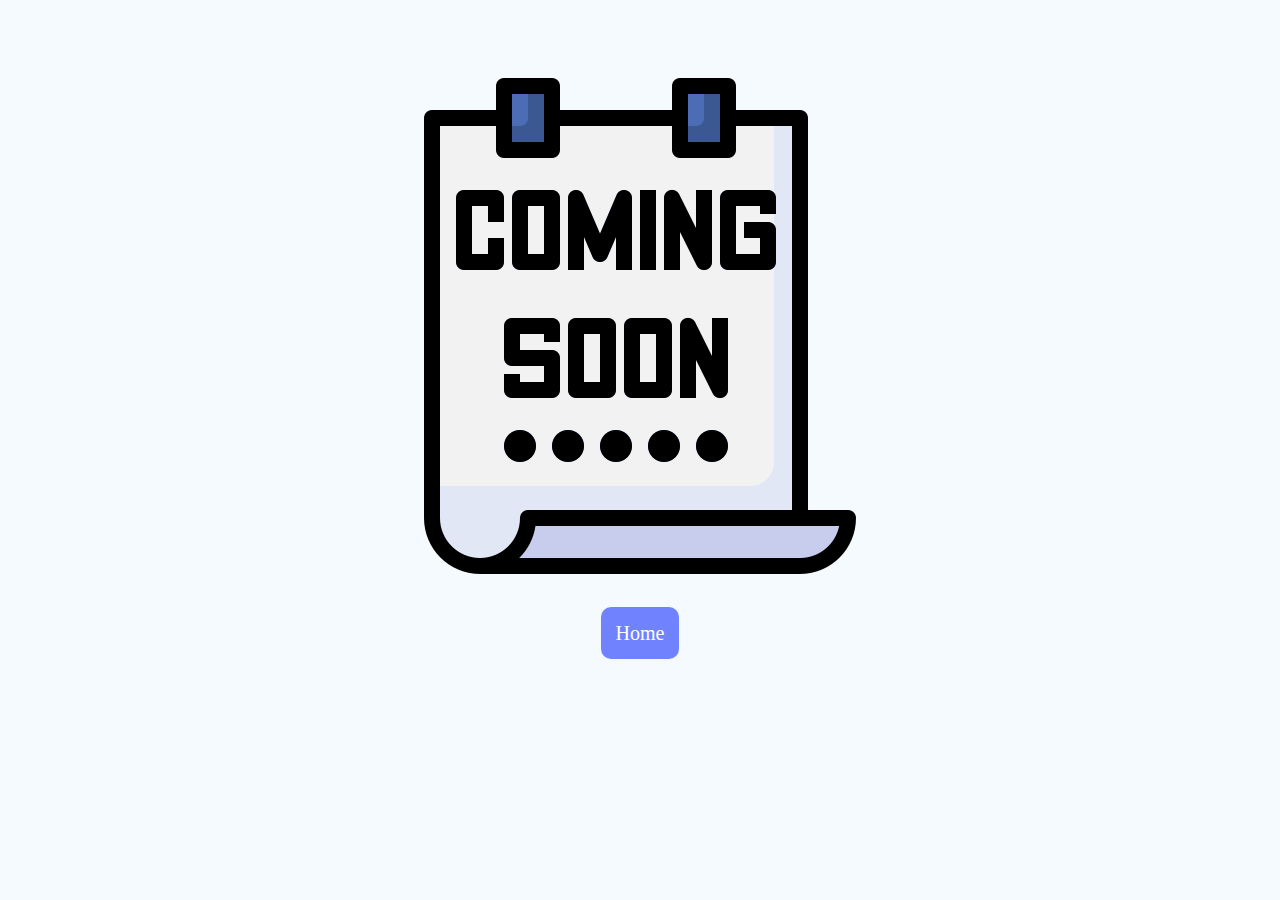
<file: checklist.html>
<!DOCTYPE html>
<html lang="en">

<head>
    <meta charset="UTF-8">
    <meta http-equiv="X-UA-Compatible" content="IE=edge">
    <meta name="viewport" content="width=device-width, initial-scale=1.0">
    <link rel="stylesheet" href="css/checklist.css">
    <title>Checklist</title>
</head>

<body>

    <div>
        <img src="img/campaign.png">
    </div>
    <br><br>
    <a class="home" href="index.html">Home</a>

</body>

</html>
</file>
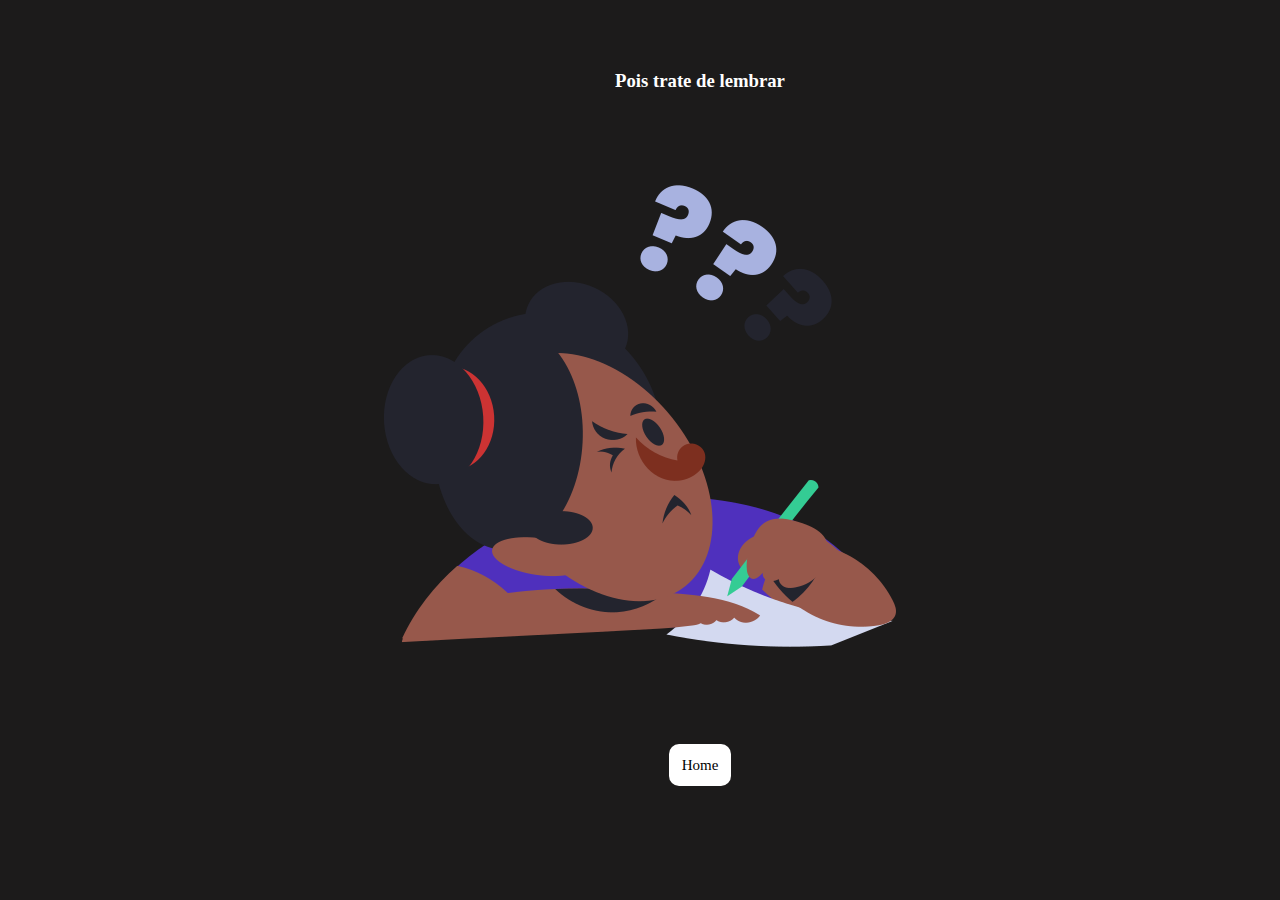
<file: forget.html>
<!DOCTYPE html>
<html lang="en">

<head>
    <meta charset="UTF-8">
    <meta http-equiv="X-UA-Compatible" content="IE=edge">
    <meta name="viewport" content="width=device-width, initial-scale=1.0">
    <link rel="stylesheet" href="css/result.css">
    <title>Forget password</title>
</head>

<body>
    <h3>Pois trate de lembrar</h3>

    <br>

    <img src="img/quest.png">

    <div>
        <a class="home" href="index.html">Home</a>
    </div>
</body>

</html>
</file>
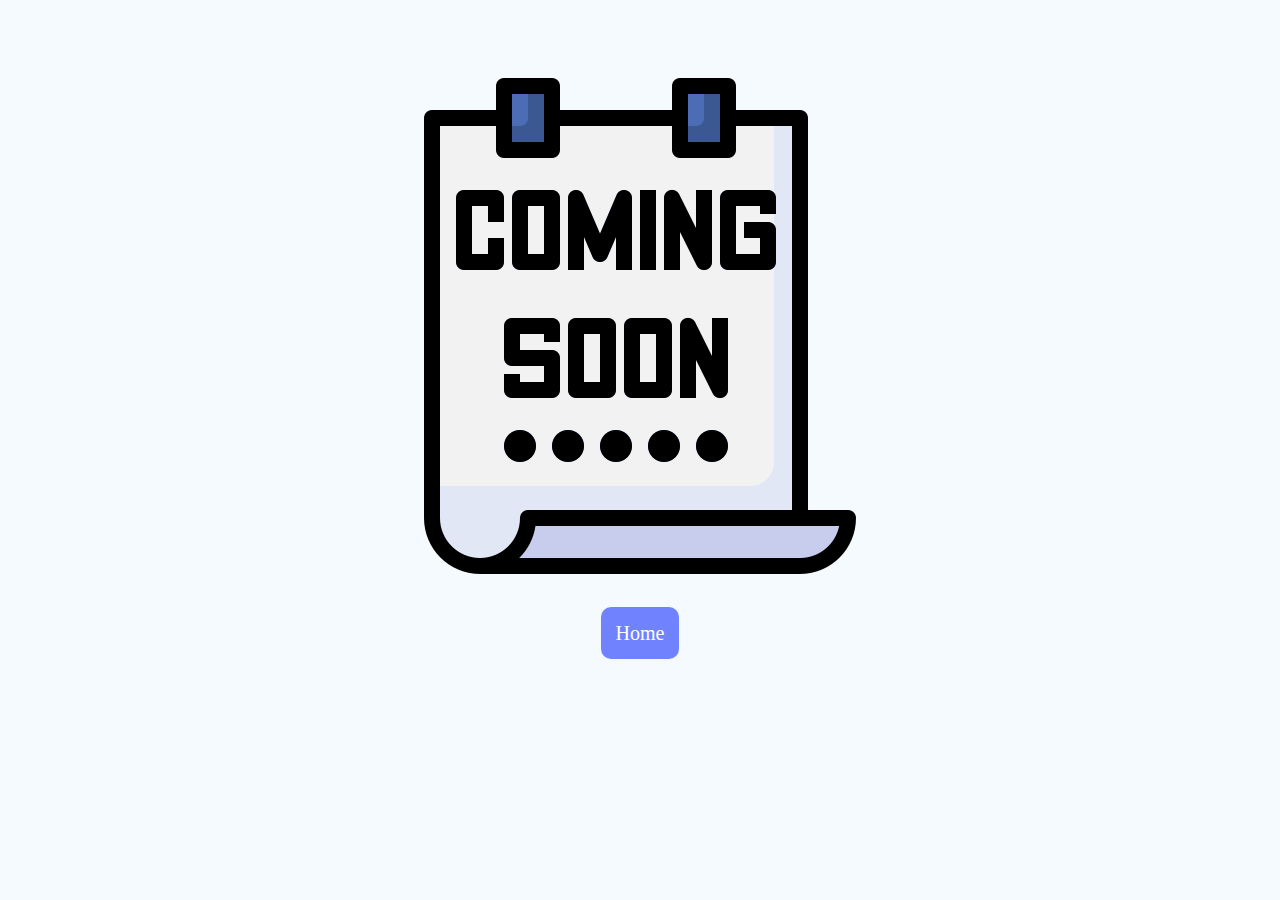
<file: incidence.html>
<!DOCTYPE html>
<html lang="en">

<head>
    <meta charset="UTF-8">
    <meta http-equiv="X-UA-Compatible" content="IE=edge">
    <meta name="viewport" content="width=device-width, initial-scale=1.0">
    <link rel="stylesheet" href="css/incidence.css">
    <title>Incidence</title>
</head>

<body>
    <div>
        <img src="img/campaign.png">
    </div>
    <br><br>
    <a class="home" href="index.html">Home</a>
</body>

</html>
</file>
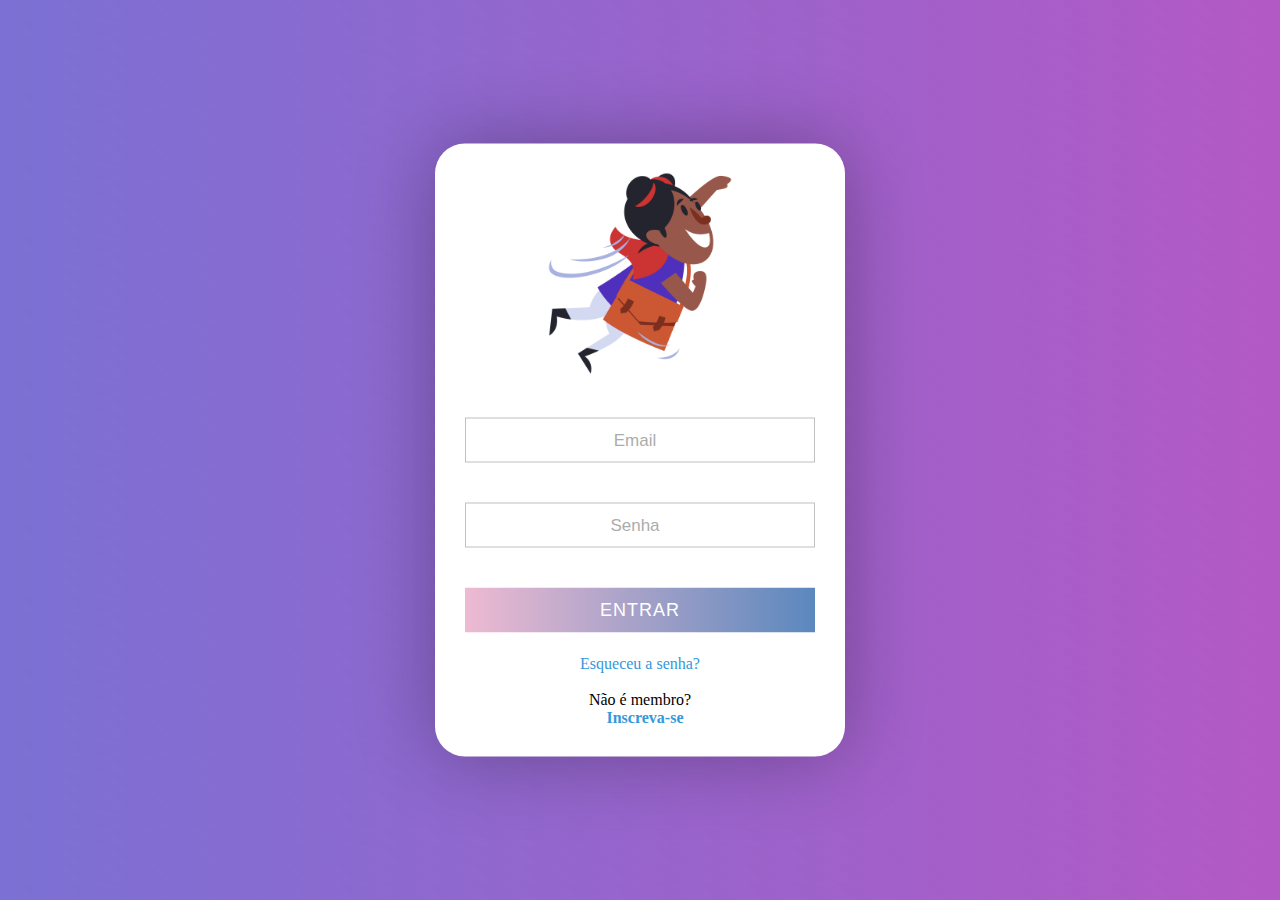
<file: login.html>
<!DOCTYPE html>
<html lang="en">

<head>
    <meta charset="UTF-8">
    <meta http-equiv="X-UA-Compatible" content="IE=edge">
    <meta name="viewport" content="width=device-width, initial-scale=1.0">
    <link rel="stylesheet" href="css/login.css">
    <link rel="stylesheet" href="css/responsive-sublogin.css">
    <title>Login</title>
</head>

<body>
    <br>
    <div class="center">

        <div class="container">
            <div class="fly">
                <a href="index.html"> <img src="img/flying.png"></a>
            </div>
            <form>
                <div class="data">
                    <label></label>
                    <input type="text" placeholder="Email">
                </div>
                <div class="data">
                    <label></label>
                    <input type="password" placeholder="Senha">
                </div>

                <div class="btn"> <a href="#">
                        <div class="inner"></div>
                        <button type="submit">Entrar</button>
                    </a>
                </div>

                <div class="forgot-pass">
                    <a href="forget.html">Esqueceu a senha?</a>
                </div> <br>
                <div class="signup-link">
                    Não é membro? <br><b> <a href="subscribe.html">Inscreva-se</a> </b>
                </div>
            </form>
        </div>
    </div>
    </div>

</body>

</html>
</file>
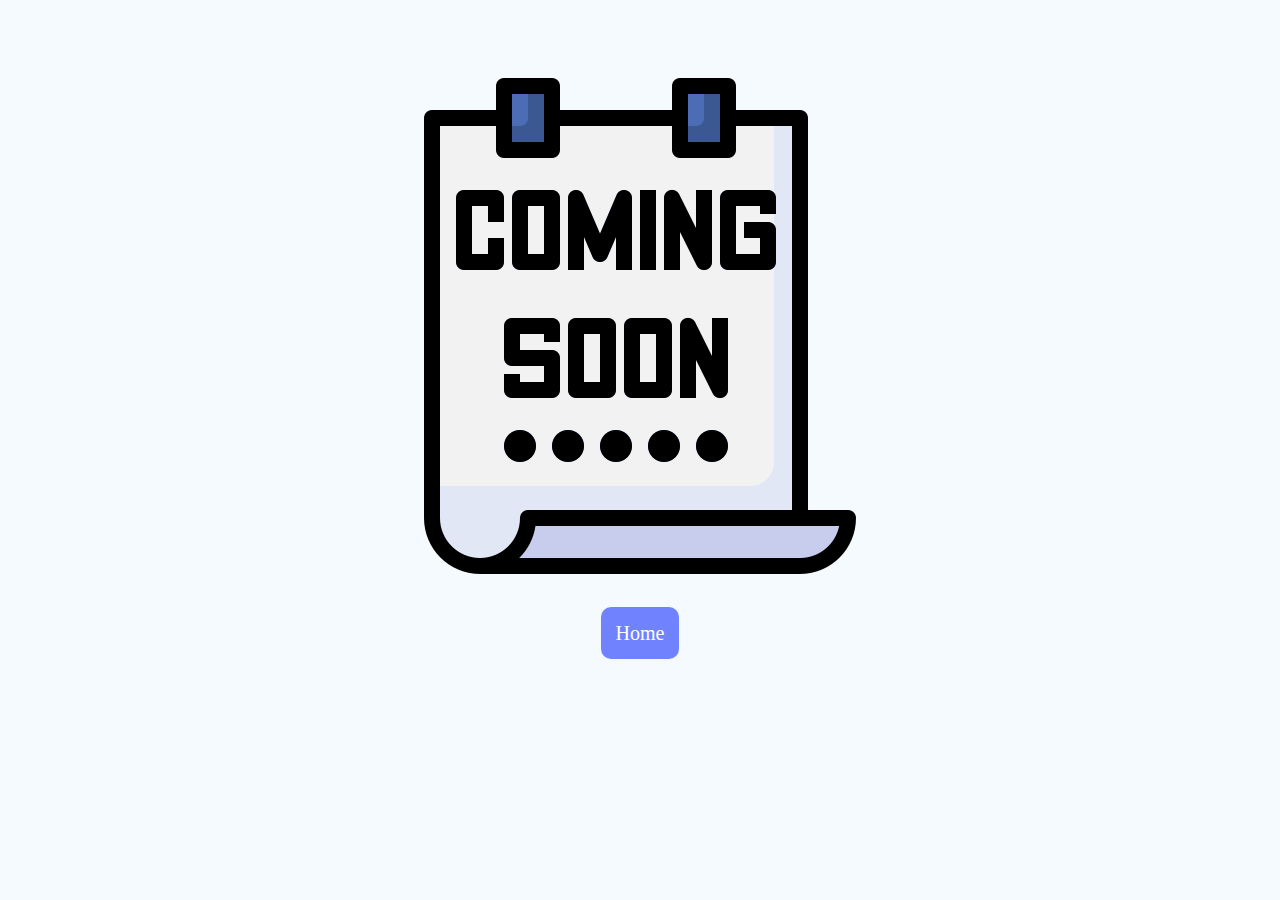
<file: message.html>
<!DOCTYPE html>
<html lang="en">

<head>
    <meta charset="UTF-8">
    <meta http-equiv="X-UA-Compatible" content="IE=edge">
    <meta name="viewport" content="width=device-width, initial-scale=1.0">
    <link rel="stylesheet" href="css/message.css">
    <title>Message</title>
</head>

<body>

    <div>
        <img src="img/campaign.png">
    </div>
    <br><br>
    <a class="home" href="index.html">Home</a>
    <!-- <nav class="navbar">

        <div class="logo">
            <a href="index.html">
                <h1>Ao Enem</h1>
            </a>
        </div>

        <div class="menu">
            <a href="incidence.html">Incidência</a>
            <a href="checklist.html">Checklist</a>
            <a href="data.html">Notas de corte</a>
            <a id="button" href="login.html">Entrar</a>
        </div>

    </nav>
    <header class="header">

        <div class="headline">
            <h2 style="letter-spacing:5px; margin-bottom: 6px; margin-left: 21px;"> Inscreva-se</h2>
            <h2 style="font-size: 60px;"> GRÁTIS</h2>
            <p>Crie sua conta gratuitamente e tenha acesso ao melhor conteúdo preparatório para o Enem.
            </p>

            <a href="subscribe.html" class="button-center">Inscreva-se</a>
        </div>
        <div class="img-headline">
            <img src="img/studying2.png">
        </div> 

    </header>
    <br><br><br>
    <p> https://www.flaticon.com/free-sticker/woman_4825112 </p> -->
</body>

</html>
</file>
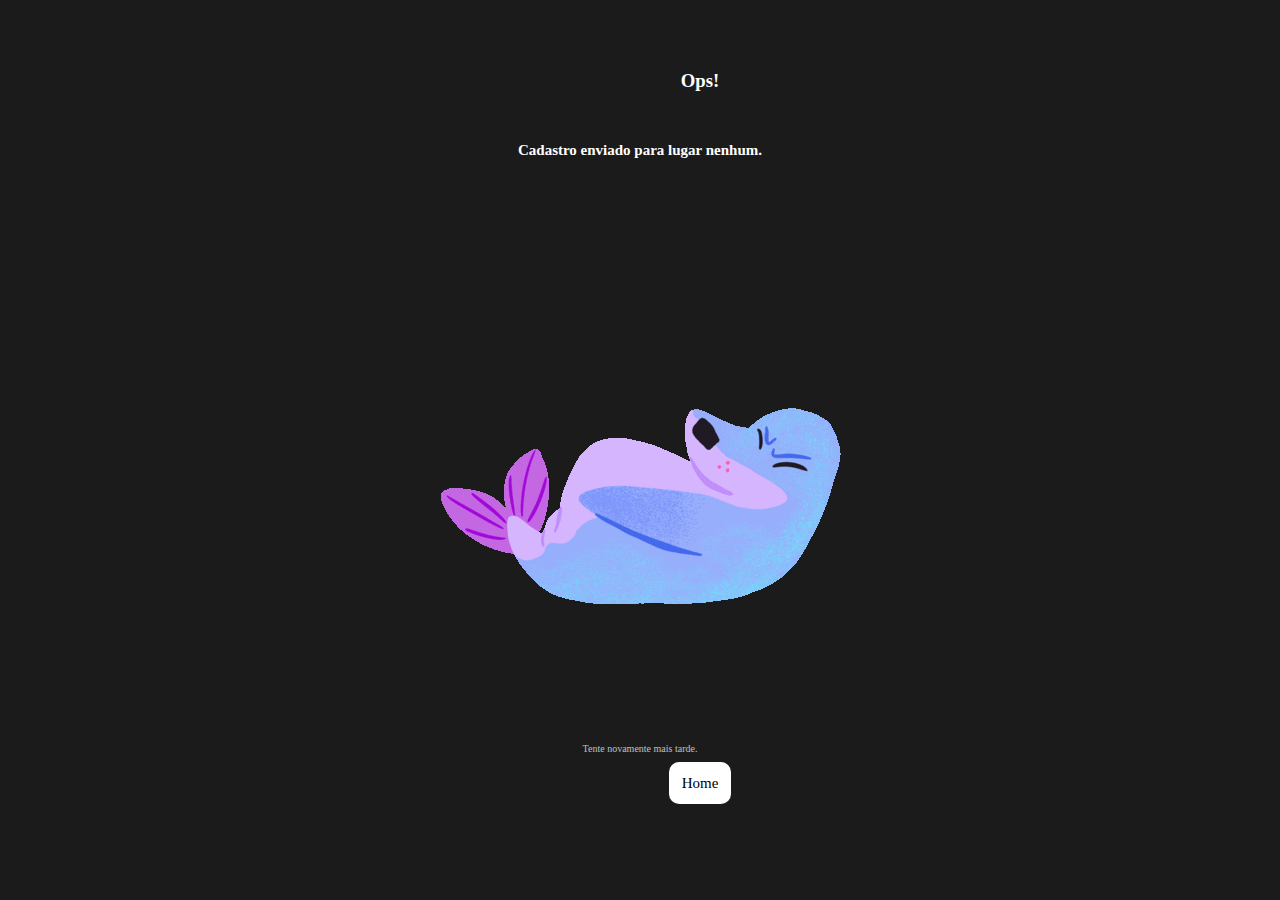
<file: result.html>
<!DOCTYPE html>
<html lang="en">

<head>
    <meta charset="UTF-8">
    <meta http-equiv="X-UA-Compatible" content="IE=edge">
    <meta name="viewport" content="width=device-width, initial-scale=1.0">
    <link rel="stylesheet" href="css/result.css">
    <title>result</title>
</head>

<body>

    <h3>Ops!</h3>
    <b>
        <p>Cadastro enviado para lugar nenhum.</p>
    </b>
    <img src="gif/trying.gif">

    <br>
    <a class="vish">Tente novamente mais tarde.</a>
    <br><br>
    <a class="home" href="index.html">Home</a>

</body>

</html>
</file>
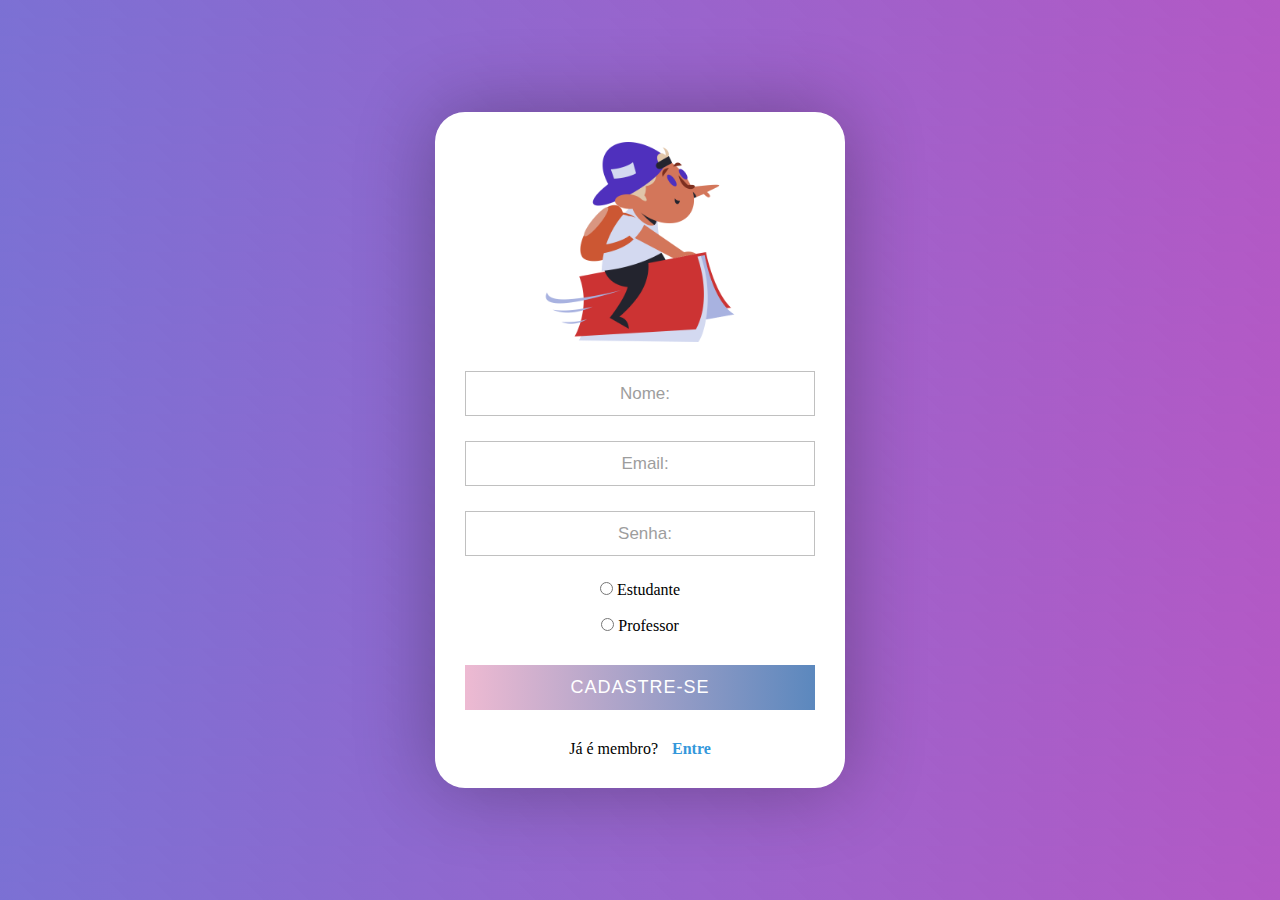
<file: subscribe.html>
<!DOCTYPE html>
<html lang="en">

<head>
    <meta charset="UTF-8">
    <meta http-equiv="X-UA-Compatible" content="IE=edge">
    <meta name="viewport" content="width=device-width, initial-scale=1.0">
    <link rel="stylesheet" href="css/subscribe.css">
    <link rel="stylesheet" href="css/responsive-sublogin.css">
    <title>Subscribe</title>
</head>

<body>
    <br>
    <div class="center">

        <div class="container-s">
            <div class="fly">
                <a href="index.html"> <img src="img/flyboy.png"></a>
            </div>
            <form action="result.html" method="get">
                <div class="data">
                    <label for="name"></label>
                    <input type="text" placeholder="Nome:" required>
                </div>
                <div class="data">
                    <label for="email"></label>
                    <input type="email" placeholder="Email:" required>
                </div>
                <div class="data">
                    <label for="password"></label>
                    <input type="password" placeholder="Senha:" required>
                </div>

                <p><input type="radio" name="career" value="Estudante">
                    <label>Estudante</label>
                </p><br>

                <p> <input type="radio" name="career" value="Professor">
                    <labe>Professor</labe>
                </p>
                <a href="result.html">
                    <div class="btn">
                        <div class="inner"></div>
                        <button type="submit">Cadastre-se</button>
                </a>
        </div>
        <div class="signup-link">
            Já é membro? <b> <a href="login.html">Entre</a> </b>
        </div>
        </form>
    </div>
    </div>
    </div>

</body>

</html>
</file>
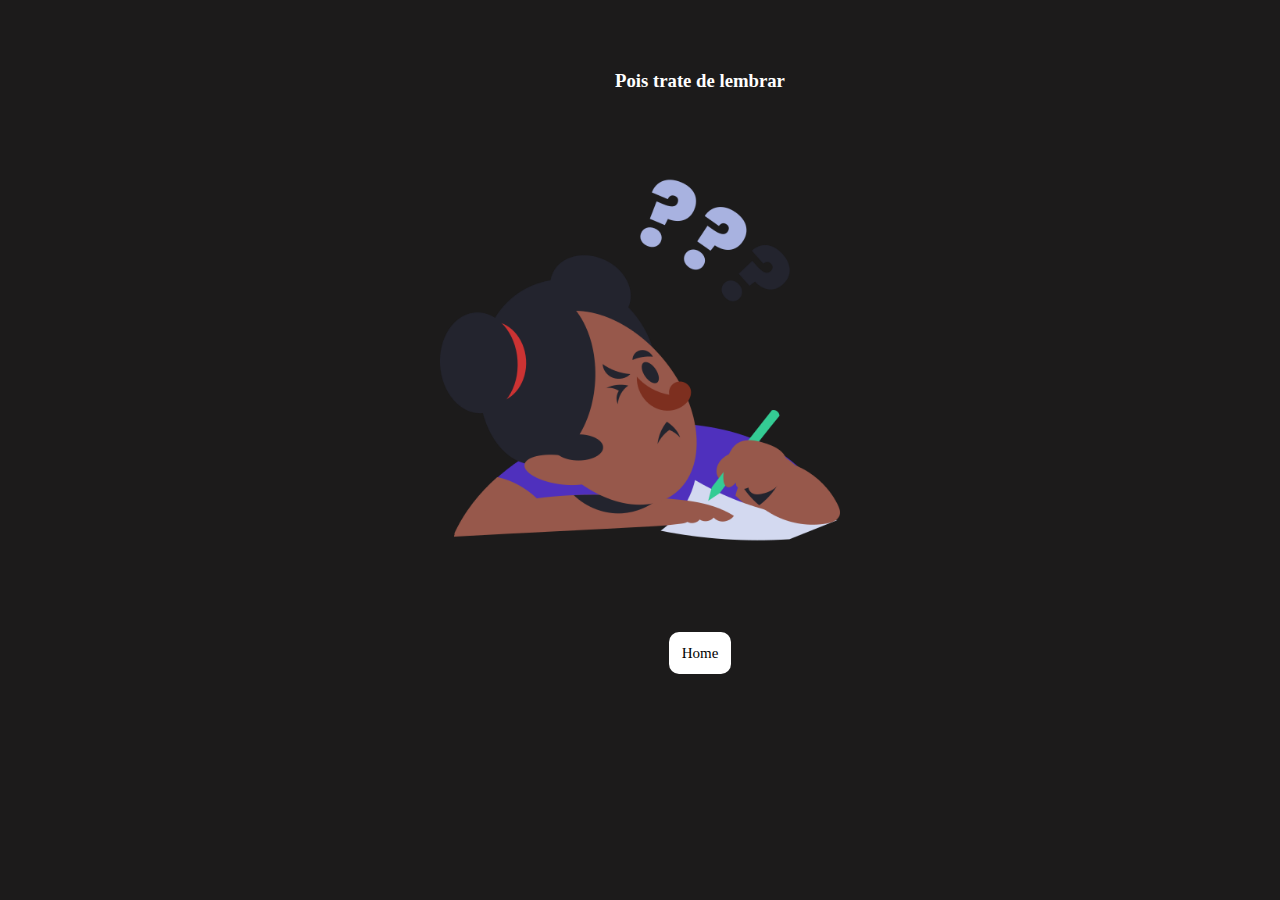
<file: assets/html/forget.html>
<!DOCTYPE html>
<html lang="en">

<head>
    <meta charset="UTF-8">
    <meta http-equiv="X-UA-Compatible" content="IE=edge">
    <meta name="viewport" content="width=device-width, initial-scale=1.0">
    <link rel="stylesheet" href="../css/result.css">
    <title>Forget password</title>
</head>

<body>
    <h3>Pois trate de lembrar</h3>

    <br>

    <img style="width:400px;" src="../img/quest.png">

    <div>
        <a class="home" href="../../index.html">Home</a>
    </div>
</body>

</html>
</file>
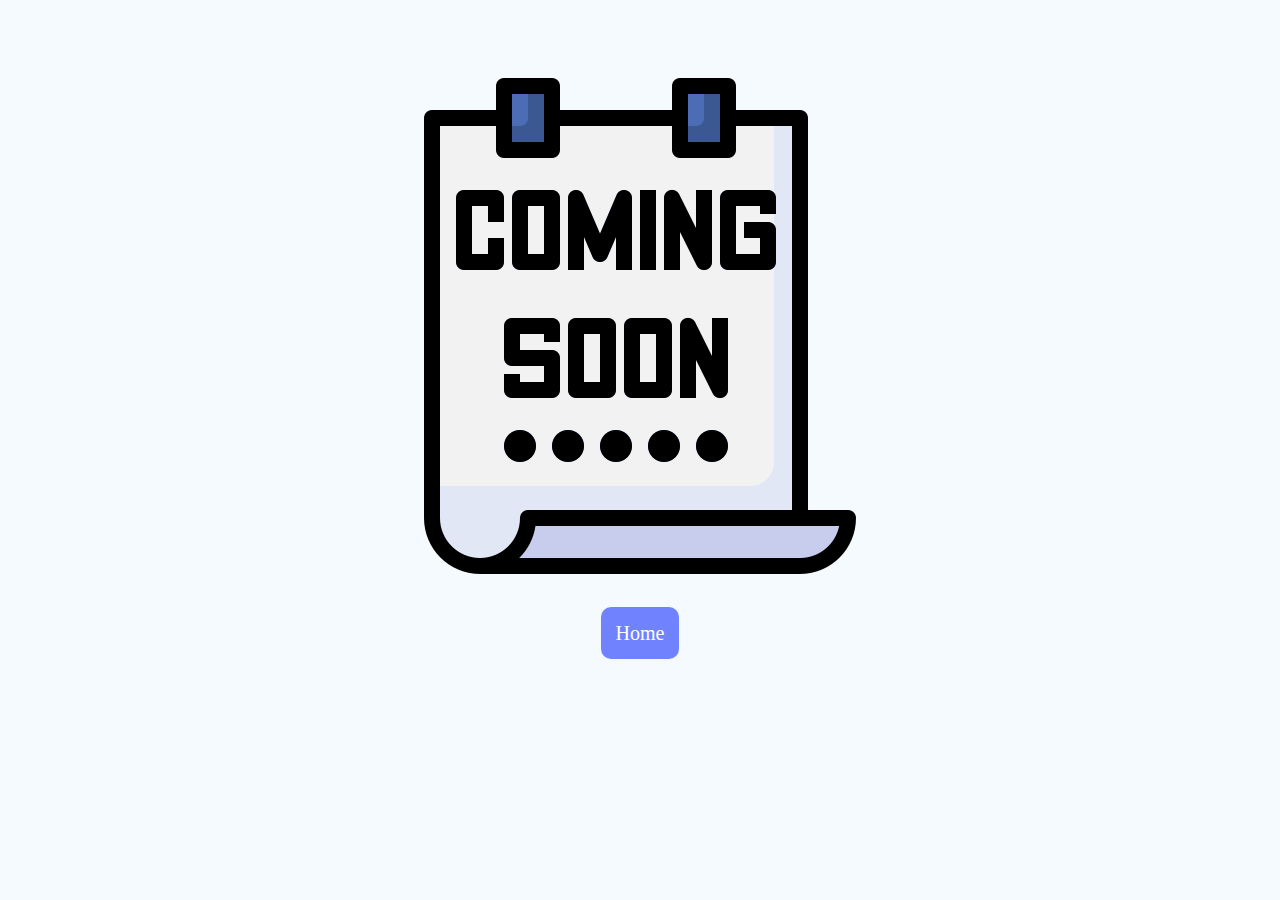
<file: assets/html/incidence.html>
<!DOCTYPE html>
<html lang="en">

<head>
    <meta charset="UTF-8">
    <meta http-equiv="X-UA-Compatible" content="IE=edge">
    <meta name="viewport" content="width=device-width, initial-scale=1.0">
    <link rel="stylesheet" href="../css/incidence.css">
    <title>Incidence</title>
</head>

<body>
    <div>
        <img src="../img/campaign.png">
    </div>
    <br><br>
    <a class="home" href="../../index.html">Home</a>
</body>

</html>
</file>
<file: css/checklist.css>
@import url('https://fonts.googleapis.com/css2?family=Aguafina+Script&family=Kaushan+Script&family=Leckerli+One&family=Lobster&family=Pacifico&family=Praise&family=Rammetto+One&family=Titan+One&display=swap');


body {
    font-family: Cambria, Cochin, Georgia, Times, 'Times New Roman', serif;
    background: rgba(218, 236, 251, 0.267);
    text-align: center;
    margin-top: 70px;
}

.home {
    background: #7182ff;
    color: white;
    font-size: 20px;
    text-decoration: none;
    padding: 15px;
    border-radius: 10px;
}

.home:hover {
    background: #ffa9dd;
}
</file>
<file: css/result.css>
body {
    text-align: center;
    background: rgb(28, 27, 27);
    color: white;
    margin-top: 70px;
}

p {
    font-size: 15px;
}

.vish {
    font-size: 10px;
    opacity: 0.7;
}

h3 {
    margin-bottom: 50px;
    margin-left: 120px;
}

.home {
    background: #ffffff;
    color: rgb(0, 0, 0);
    font-size: 15px;
    text-decoration: none;
    padding: 13px;
    border-radius: 10px;
    margin: auto;
    margin-left: 120px;
}

img {
    margin-bottom: 80px;
}

.home:hover {
    background: #ffa9dd;
}

.contact {
    position: fixed;
    bottom: 5px;
    right: 26px;
    opacity: 0.3;
}
</file>
<file: css/incidence.css>
@import url('https://fonts.googleapis.com/css2?family=Aguafina+Script&family=Kaushan+Script&family=Leckerli+One&family=Lobster&family=Pacifico&family=Praise&family=Rammetto+One&family=Titan+One&display=swap');


body {
    font-family: Cambria, Cochin, Georgia, Times, 'Times New Roman', serif;
    background: rgba(218, 236, 251, 0.267);
    text-align: center;
    margin-top: 70px;
}

.home {
    background: #7182ff;
    color: white;
    font-size: 20px;
    text-decoration: none;
    padding: 15px;
    border-radius: 10px;
}

.home:hover {
    background: #ffa9dd;
}
</file>
<file: css/login.css>
@import url('https://fonts.googleapis.com/css2?family=Aguafina+Script&family=Kaushan+Script&family=Leckerli+One&family=Lobster&family=Pacifico&family=Poppins:ital,wght@0,100;0,200;0,300;0,400;0,500;0,600;0,700;0,800;0,900;1,100;1,200;1,300;1,400;1,500;1,600;1,700;1,800;1,900&family=Praise&family=Rammetto+One&family=Titan+One&display=swap');

* {
    margin: 0;
    padding: 0;
    box-sizing: border-box;
}

html {
    display: grid;
}

body {
    display: grid;
    margin: 0;
    font-family: Cambria, Cochin, Georgia, Times, 'Times New Roman', serif;
    background: linear-gradient(-135deg, #c850c0, #4159d0cd);
    background-position: center;
    background-size: 250vh;
}

.text {
    font-family: 'Poppins', sans-serif;
    text-shadow: 0px 0px 20px rgba(87, 1, 87, 0.278);
    color: #4158d0;
}

.show-btn {
    background: #fff;
    padding: 10px 20px;
    font-size: 20px;
    font-weight: 500;
    color: #3498db;
    cursor: pointer;
    box-shadow: 0px 0px 10px rgba(0, 0, 0, 0.1);
}

.container {
    position: absolute;
    top: 50%;
    left: 50%;
    transform: translate(-50%, -50%);
    background: #fff;
    width: 410px;
    padding: 30px;
    text-align: center;
    border-radius: 30px;
    box-shadow: 0 0 8px rgba(0, 0, 0, 0.1);
    box-shadow: 0 0 80px rgba(0, 0, 0, 0.301);
}

img {
    width: 200px;
}

::placeholder {
    text-align: center;
    margin-right: 20px;
    opacity: 0.6;
}

.container .text {
    font-size: 40px;
    text-align: center;
}

.container form .data {
    height: 45px;
    width: 100%;
    margin: 40px 0;
}

form .data label {
    font-size: 18px;
}

form .data input {
    height: 100%;
    width: 100%;
    padding-left: 10px;
    font-size: 17px;
    border: 1px solid silver;
}

form .data input:focus {
    border-color: #3498db;
    border-bottom-width: 2px;
}

form .forgot-pass {
    margin-top: -8px;
}

form .forgot-pass a {
    color: #3498db;
    text-decoration: none;
}

form .forgot-pass a:hover {
    text-decoration: underline;
}

form .btn {
    margin: 30px 0;
    height: 45px;
    width: 100%;
    position: relative;
    overflow: hidden;
}

.btn .inner {
    height: 100%;
    width: 300%;
    position: absolute;
    left: -100%;
    z-index: -1;
    background: -webkit-linear-gradient(right, #c850c0, #396fb0d3, #bf005945, #396fb0d3);
    transition: all 0.7s;
}

.btn:hover .inner {
    left: 0;
}

form .btn button {
    height: 100%;
    width: 100%;
    background: none;
    border: none;
    color: #fff;
    font-size: 18px;
    font-weight: 500;
    text-transform: uppercase;
    letter-spacing: 1px;
    cursor: pointer;
}

form .signup-link {
    text-align: center;
}

form .signup-link a {
    color: #3498db;
    text-decoration: none;
    margin-left: 10px;
}

form .signup-link a:hover {
    text-decoration: underline;
}
</file>
<file: css/responsive-sublogin.css>
@media screen and (max-width: 530px) {

    img {
        width: 170px;
    }

    .container {
        width: 310px;
        height: 585px;
    }

    .container-s {
        width: 310px;
        height: 625px;
    }

    .container-s img {
        width: 150px;
    }
}
</file>
<file: css/message.css>
@import url('https://fonts.googleapis.com/css2?family=Aguafina+Script&family=Kaushan+Script&family=Leckerli+One&family=Lobster&family=Pacifico&family=Praise&family=Rammetto+One&family=Titan+One&display=swap');


body {
    font-family: Cambria, Cochin, Georgia, Times, 'Times New Roman', serif;
    background: rgba(218, 236, 251, 0.267);
    text-align: center;
    margin-top: 70px;
}

.home {
    background: #7182ff;
    color: white;
    font-size: 20px;
    text-decoration: none;
    padding: 15px;
    border-radius: 10px;
}

.home:hover {
    background: #ffa9dd;
}
</file>
<file: css/subscribe.css>
@import url('https://fonts.googleapis.com/css2?family=Aguafina+Script&family=Kaushan+Script&family=Leckerli+One&family=Lobster&family=Pacifico&family=Poppins:ital,wght@0,100;0,200;0,300;0,400;0,500;0,600;0,700;0,800;0,900;1,100;1,200;1,300;1,400;1,500;1,600;1,700;1,800;1,900&family=Praise&family=Rammetto+One&family=Titan+One&display=swap');

* {
    margin: 0;
    padding: 0;
    box-sizing: border-box;
}

html {
    display: grid;
}

body {
    display: grid;
    margin: 0;
    font-family: Cambria, Cochin, Georgia, Times, 'Times New Roman', serif;
    background: linear-gradient(-135deg, #c850c0, #4159d0cd);
    background-position: center;
    background-size: 250vh;
}

.text {
    font-family: 'Poppins', sans-serif;
    text-shadow: 0px 0px 20px rgba(87, 1, 87, 0.278);
    color: #4158d0;
}

.show-btn {
    background: #fff;
    padding: 10px 20px;
    font-size: 20px;
    font-weight: 500;
    color: #3498db;
    cursor: pointer;
    box-shadow: 0px 0px 10px rgba(0, 0, 0, 0.1);
}

.container-s {
    position: absolute;
    top: 50%;
    left: 50%;
    transform: translate(-50%, -50%);
    background: #fff;
    width: 410px;
    padding: 30px;
    text-align: center;
    border-radius: 30px;
    box-shadow: 0 0 8px rgba(0, 0, 0, 0.1);
    box-shadow: 0 0 80px rgba(0, 0, 0, 0.301);
}

img {
    width: 200px;
}

::placeholder {
    text-align: center;
    opacity: 0.7;
}

.container-s .text {
    font-size: 40px;
    text-align: center;
}

.container-s form .data {
    height: 45px;
    width: 100%;
    margin: 25px 0;
}

.data label {
    font-size: 18px;
}

.data input {
    height: 100%;
    width: 100%;
    padding-left: 10px;
    font-size: 17px;
    border: 1px solid silver;
}

.data input:focus {
    border-color: #3498db;
    border-bottom-width: 2px;
}


.btn {
    margin: 30px 0;
    height: 45px;
    width: 100%;
    position: relative;
    overflow: hidden;
}

.btn .inner {
    height: 100%;
    width: 300%;
    position: absolute;
    left: -100%;
    z-index: -1;
    background: -webkit-linear-gradient(right, #c850c0, #396fb0d3, #bf005945, #396fb0d3);
    transition: all 0.7s;
}

.btn:hover .inner {
    left: 0;
}

.btn button {
    height: 100%;
    width: 100%;
    background: none;
    border: none;
    color: #fff;
    font-size: 18px;
    font-weight: 500;
    text-transform: uppercase;
    letter-spacing: 1px;
    cursor: pointer;
}

.signup-link {
    text-align: center;
}

.signup-link a {
    color: #3498db;
    text-decoration: none;
    margin-left: 10px;
}

.signup-link a:hover {
    text-decoration: underline;
}

.dot {
    opacity: 0.2;
}
</file>
<file: assets/css/result.css>
body {
    text-align: center;
    background: rgb(28, 27, 27);
    color: white;
    margin-top: 70px;
}

p {
    font-size: 15px;
}

.vish {
    font-size: 10px;
    opacity: 0.7;
}

h3 {
    margin-bottom: 50px;
    margin-left: 120px;
}

.home {
    background: #ffffff;
    color: rgb(0, 0, 0);
    font-size: 15px;
    text-decoration: none;
    padding: 13px;
    border-radius: 10px;
    margin: auto;
    margin-left: 120px;
}

img {
    margin-bottom: 80px;
}

.home:hover {
    background: #ffa9dd;
}

.contact {
    position: fixed;
    bottom: 5px;
    right: 26px;
    opacity: 0.3;
}
</file>
<file: assets/css/incidence.css>
@import url('https://fonts.googleapis.com/css2?family=Aguafina+Script&family=Kaushan+Script&family=Leckerli+One&family=Lobster&family=Pacifico&family=Praise&family=Rammetto+One&family=Titan+One&display=swap');


body {
    font-family: Cambria, Cochin, Georgia, Times, 'Times New Roman', serif;
    background: rgba(218, 236, 251, 0.267);
    text-align: center;
    margin-top: 70px;
}

.home {
    background: #7182ff;
    color: white;
    font-size: 20px;
    text-decoration: none;
    padding: 15px;
    border-radius: 10px;
}

.home:hover {
    background: #ffa9dd;
}
</file>
